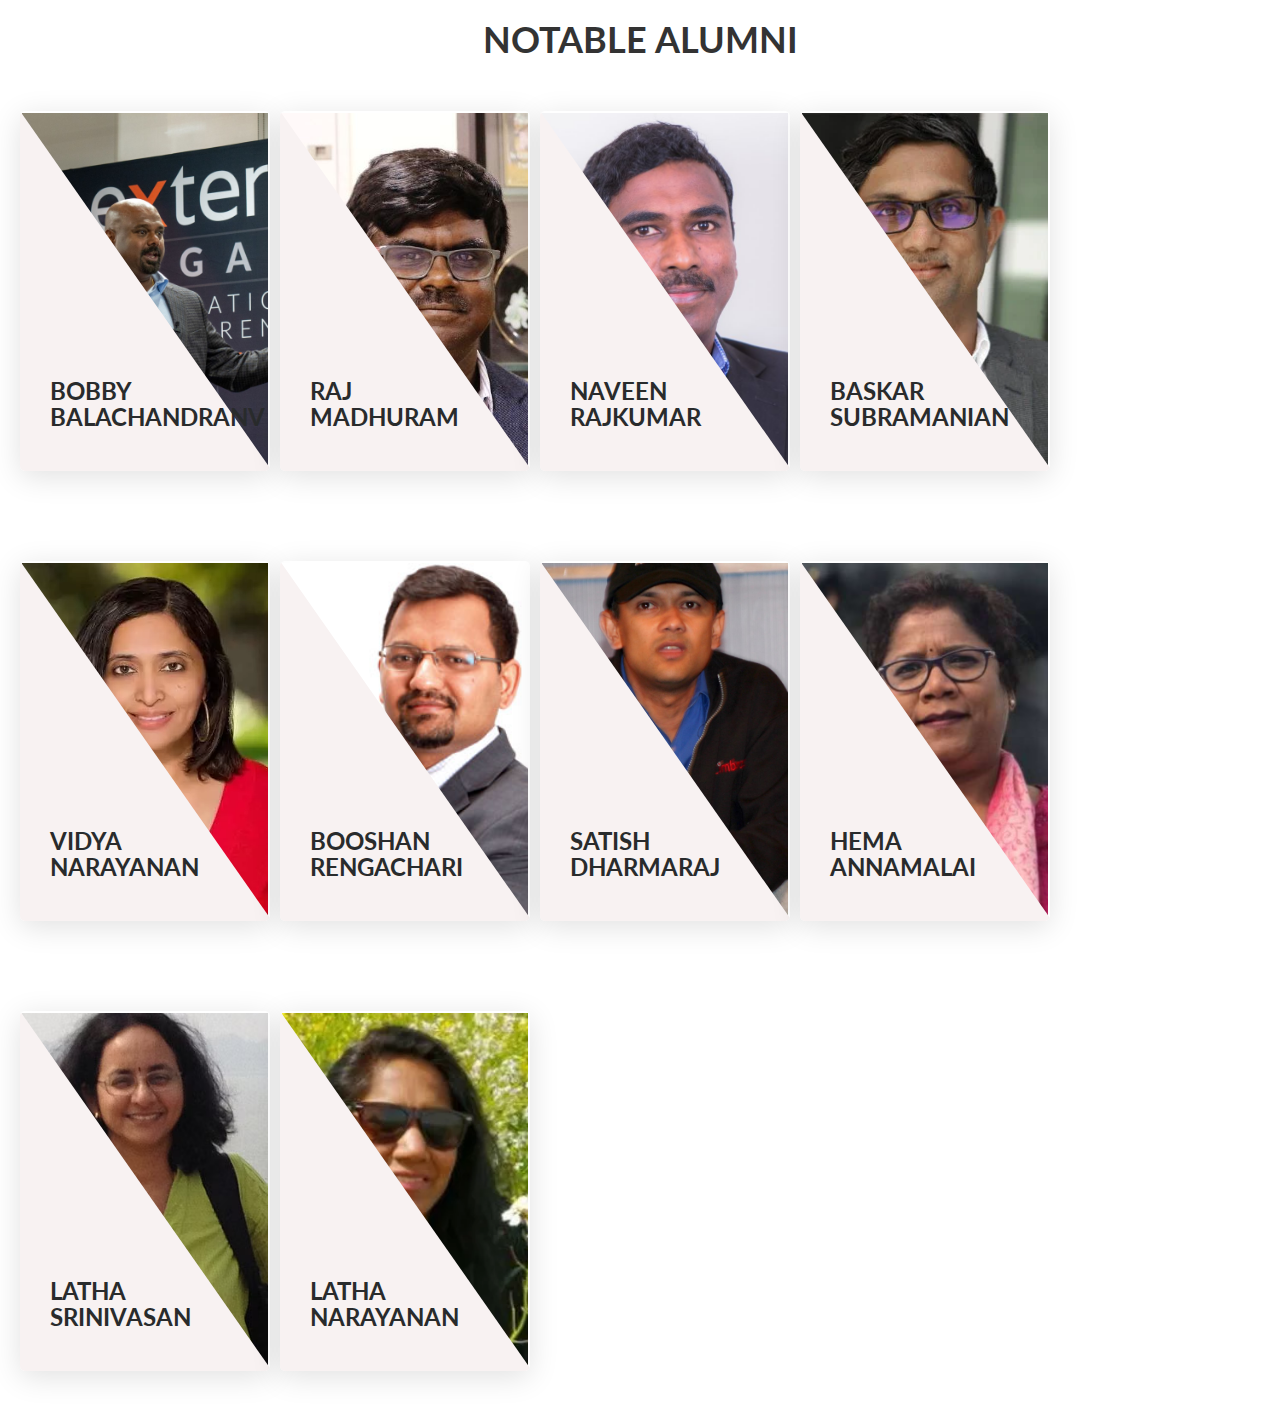
<file: Dept website/Alumni/alumni.html>
<!DOCTYPE html>
<html>
<head>
  <title>Alumni</title>
  <meta name="viewport" content="width=device-width, initial-scale=1">
  <link rel="stylesheet" href="alumni.css">
  <link rel="stylesheet" href="https://maxcdn.bootstrapcdn.com/bootstrap/3.4.1/css/bootstrap.min.css">

</head>
<body>
    <h1 style="text-align:center;text-decoration: none;"><b>NOTABLE ALUMNI</b></h1>
    <div class="box-wrapper">
        
        <figure class="shape-box shape-box_half">
           <img src="alumni 1.jpg" alt="a1">
            <div class="brk-abs-overlay z-index-0 bg-black opacity-60"></div>
            <figcaption>
                <div class="show-cont">
                    
                    <a href="https://www.linkedin.com/in/exterro/" target="_blank"> <h4 class="card-main-title">Bobby<br>Balachandranv</h4></a>
                </div>
                <p class="card-content">Exterro is the fastest-growing software company. We combine
                     everything corporations and legal firms, e-discovery project,
                     information governance, and mitigating risks into an integrated suite.</p>
            </figcaption>
            <span class="after"></span>
        </figure>

        
            <figure class="shape-box shape-box_half">
               <img src="alumni 2.jpg" alt="a1">
                <div class="brk-abs-overlay z-index-0 bg-black opacity-60"></div>
                <figcaption>
                    <div class="show-cont">
                        
                        <a href="https://www.linkedin.com/in/rmadhuram/" target="_blank"><h4 class="card-main-title">Raj<br> Madhuram</h4></a>
                    </div>
                    <p class="card-content">C1X is a Silicon Valley-based digital advertising and marketing technology 
                        company that is building exactly what the company name suggests - A "Class One Exchange"​ for
                         premium advertisers, advertising agencies.</p>
                </figcaption>
                <span class="after"></span>
            </figure>

           
                <figure class="shape-box shape-box_half">
                   <img src="alumni 3.jpg" alt="a1">
                    <div class="brk-abs-overlay z-index-0 bg-black opacity-60"></div>
                    <figcaption>
                        <div class="show-cont">
                            
                            <a href="https://www.linkedin.com/in/naveenrajkumar/" target="_blank">  <h4 class="card-main-title">Naveen<br>Rajkumar</h4></a>
                        </div>
                        <p class="card-content">ISOutsource is a one-stop IT consulting and support solutions provider.
                             Mission is to provide outsourced technology support and consulting services that leave
                             you feeling happy, productive and supported. </p>
                    </figcaption>
                    <span class="after"></span>
                </figure>

                
                    <figure class="shape-box shape-box_half">
                       <img src="alumni 4.jpg" alt="a1">
                        <div class="brk-abs-overlay z-index-0 bg-black opacity-60"></div>
                        <figcaption>
                            <div class="show-cont">
                                
                                <a href="https://www.linkedin.com/in/baskar-subramanian-190ab8/?originalSubdomain=in" target="_blank">  <h4 class="card-main-title">Baskar<br>Subramanian</h4></a>
                            </div>
                            <p class="card-content">Amagi is a global leader in cloud-based SaaS technology for broadcast and connected TV.
                                 We enable content owners to launch, distribute and monetize live linear channels on connected TV and SVOD 
                                 platforms.</p>
                        </figcaption>
                        <span class="after"></span>
                    </figure>

                   
                        <figure class="shape-box shape-box_half">
                           <img src="alumni 5.jpg" alt="a1">
                            <div class="brk-abs-overlay z-index-0 bg-black opacity-60"></div>
                            <figcaption>
                                <div class="show-cont">
                                    
                                    <a href="https://www.linkedin.com/in/hellovidya/" target="_blank">  <h4 class="card-main-title">Vidya<br>Narayanan</h4></a>
                                </div>
                                <p class="card-content">Rizzle is an AI-powered video creation and editing tools for creators & businesses

     using just text and audio inputs. We've had a fantastic journey as  growing to over 75M downloads and 
                                     34M monthly active users.</p>
                            </figcaption>
                            <span class="after"></span>
                        </figure>

                       
                            <figure class="shape-box shape-box_half">
                               <img src="alumni 6.jpg" alt="a1">
                                <div class="brk-abs-overlay z-index-0 bg-black opacity-60"></div>
                                <figcaption>
                                    <div class="show-cont">
                                        
                                        <a href="https://www.linkedin.com/in/booshan/" target="_blank"><h4 class="card-main-title">Booshan<br>rengachari</h4></a>
                                    </div>
                                    <p class="card-content">Booshan founded Finzly in 2012 with the mission to create a modern banking
                                         experience. Also he managed International Technology at Well Fargo. He has served 
                                         on the US Faster Payment Task Force.
                                    </p>
                                </figcaption>
                                <span class="after"></span>
                            </figure>

                            
                        
                            <figure class="shape-box shape-box_half">
                               <img src="alumni 7.jpg" alt="a1">
                                <div class="brk-abs-overlay z-index-0 bg-black opacity-60"></div>
                                <figcaption>
                                    <div class="show-cont">
                                        
                                        <a href="https://www.linkedin.com/in/satishdharmaraj/" target="_blank"><h4 class="card-main-title">satish<br>dharmaraj</h4>
  </a>                                  </div>
                                    <p class="card-content">Satish Dharmaraj is an American entrepreneur, speaker, angel investor and venture 
                                        capitalist, who currently serves as a general partner with Redpoint Ventures. In 2021, he was placed #6
                                         on the Forbes Midas List.
                                    </p>
                                </figcaption>
                                <span class="after"></span>
                            </figure>

                           
                                <figure class="shape-box shape-box_half">
                                   <img src="alumni 8.jpg" alt="a1">
                                    <div class="brk-abs-overlay z-index-0 bg-black opacity-60"></div>
                                    <figcaption>
                                        <div class="show-cont">
                                            
                                            <a href="https://www.linkedin.com/in/srbhema/" target="_blank"> <h4 class="card-main-title">hema<br>annamalai</h4></a>      </div>
                                        <p class="card-content">Hemalatha Annamalai, is one of the few women who have brought the revolutionary 
                                            E-bikes model to India through her company Ampere Vehicles.And also she was an Disruptor, Investor
                                             and Mentor for SME's.
                                        </p>
                                    </figcaption>
                                    <span class="after"></span>
                                </figure>

                               
                                   
                                        <figure class="shape-box shape-box_half">
                                           <img src="alumni 10.jpg" alt="a1">
                                            <div class="brk-abs-overlay z-index-0 bg-black opacity-60"></div>
                                            <figcaption>
                                                <div class="show-cont">
                                                    
                                                    <a href="https://www.linkedin.com/in/latha-srinivasan-7a77218/" target="_blank"><h4 class="card-main-title">latha<br>srinivasan </h4>
</a>                                                </div>
                                                <p class="card-content"> Latha Srinivasan currently works as
                                                    a Chippersage Education Pvt Ltd Founder & Director.Latha Srinivasan professional experience began in 
                                                    1983 and then she has changed 14 companies and 13 roles. 
                                                </p>
                                            </figcaption>
                                            <span class="after"></span>
                                        </figure>

                                        <figure class="shape-box shape-box_half">
                                            <img src="alumni11.jpg" alt="a1">
                                             <div class="brk-abs-overlay z-index-0 bg-black opacity-60"></div>
                                             <figcaption>
                                                 <div class="show-cont">
                                                     
                                                     <a href="https://www.linkedin.com/in/latha-narayannan-a387643/" target="_blank"><h4 class="card-main-title">latha<br>narayanan </h4>
 </a>                                                </div>
                                                 <p class="card-content"> Latha Narayanan currently working as a 
                                                    Founder and Advisory Board at
                                                    Nebula Youth Camps California,USA.And also she was the 
                                                    Founder and CEO of
                                                    Shooting Stars Foundation.
                                                 </p>
                                             </figcaption>
                                             <span class="after"></span>
                                         </figure>
                                    </body>
                                    </html></html>

                                        
        
    </div>
</body>
</file>
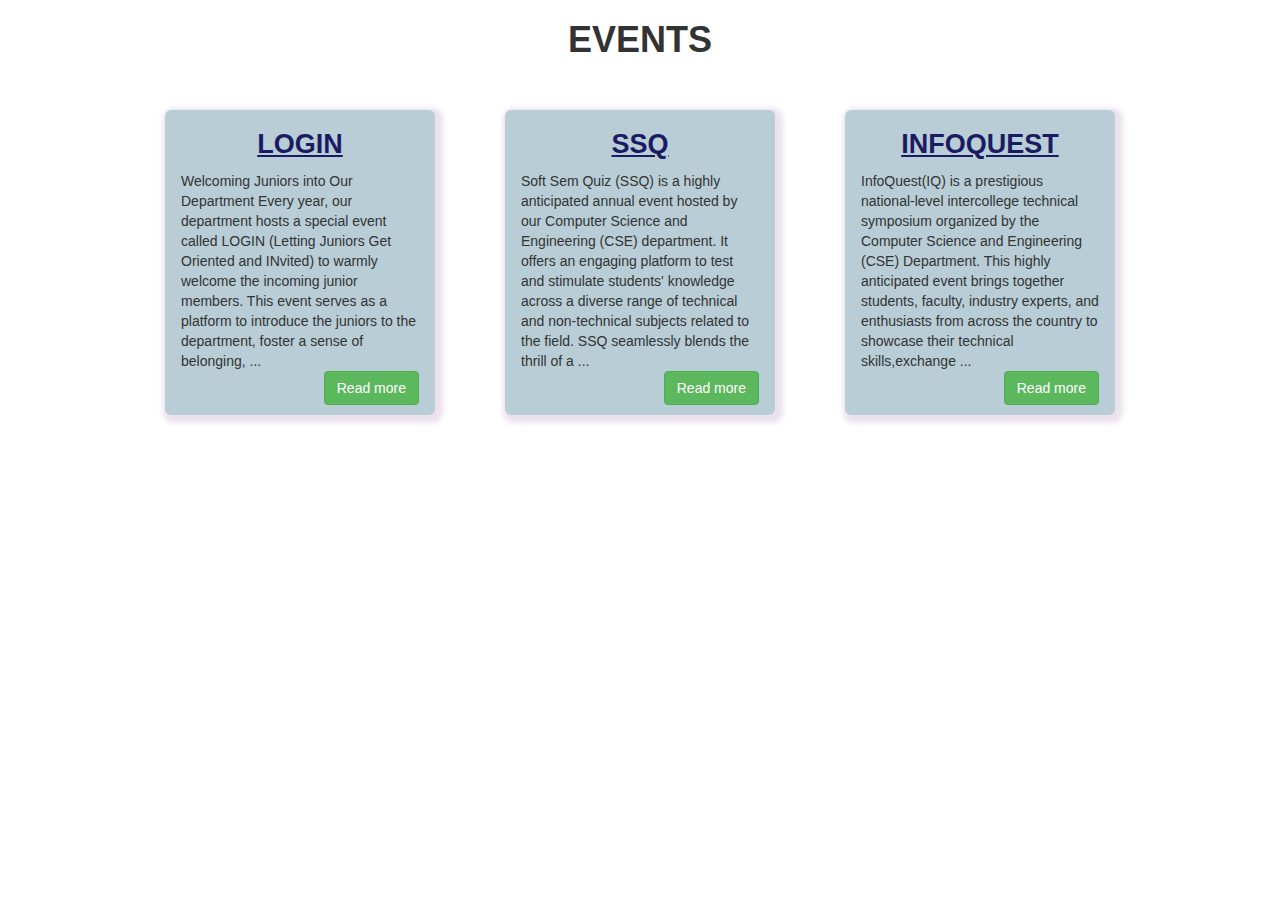
<file: Dept website/Events/event.html>
<!DOCTYPE html>
<html>

<head>
  <title>Events</title>
  <meta name="viewport" content="width=device-width, initial-scale=1">
  <link rel="stylesheet" href="event.css">
  <link rel="stylesheet" href="https://maxcdn.bootstrapcdn.com/bootstrap/3.4.1/css/bootstrap.min.css">
  <script src="https://ajax.googleapis.com/ajax/libs/jquery/3.6.4/jquery.min.js"></script>
  <script src="https://maxcdn.bootstrapcdn.com/bootstrap/3.4.1/js/bootstrap.min.js"></script>
  <script src="event.js"></script>

</head>

<body>
  <h1 class="event">EVENTS</h1><br><br>
  <div class="card-container">
    <div class="card1">
      <h2 class="eventhead">LOGIN</h2>
      <p class="cont">
        Welcoming Juniors into Our Department
        Every year, our department hosts a special event called LOGIN (Letting Juniors Get Oriented and INvited) to warmly welcome the incoming
         junior members. This event serves as a platform to introduce the juniors to the department, foster a sense of belonging,
        <span id="dots1">...</span><span id="more1"> and provide 
          valuable information about the department's culture, resources, and opportunities.</span><br>
        <button type="button" class="btn btn-success " onclick="myFunction1()" id="myBtn1">Read more</button>
      </p>
    </div>

    <div class="card2">
      <h2 class="eventhead">SSQ</h2>

      <p class="cont">
        Soft Sem Quiz (SSQ) is a highly anticipated annual event hosted by our Computer Science and Engineering (CSE) department. It offers an engaging platform
         to test and stimulate students' knowledge across a diverse range of technical and non-technical subjects related to the field.
         SSQ seamlessly blends the thrill of a
         <span id="dots2">...</span> <span id="more2"> quiz competition with valuable opportunities for
           learning, personal growth, and the promotion of healthy competition among participants.
        </span>
        <br>
        <button type="button" class="btn btn-success" onclick="myFunction2()" id="myBtn2">Read more</button>
      </p>

    </div>

    <div class="card3">
      <h2 class="eventhead">INFOQUEST</h2>

      <p class="cont">
        InfoQuest(IQ) is a prestigious national-level intercollege technical symposium organized by the Computer Science and Engineering (CSE) Department.
         This highly anticipated event brings together students, faculty, industry experts, and enthusiasts from across the country to showcase
          their technical skills,exchange 
        <span id="dots3">...</span><span id="more3">knowledge and foster innovation.Infoquest serves as a platform to inspire, challenge, and celebrate
          the advancements in the field of computer science.</span>
        <br>
        <button type="button" class="btn btn-success" onclick="myFunction3()" id="myBtn3">Read more</button>
      </p>
    </div>
  </div>
</body>

</html>
</file>
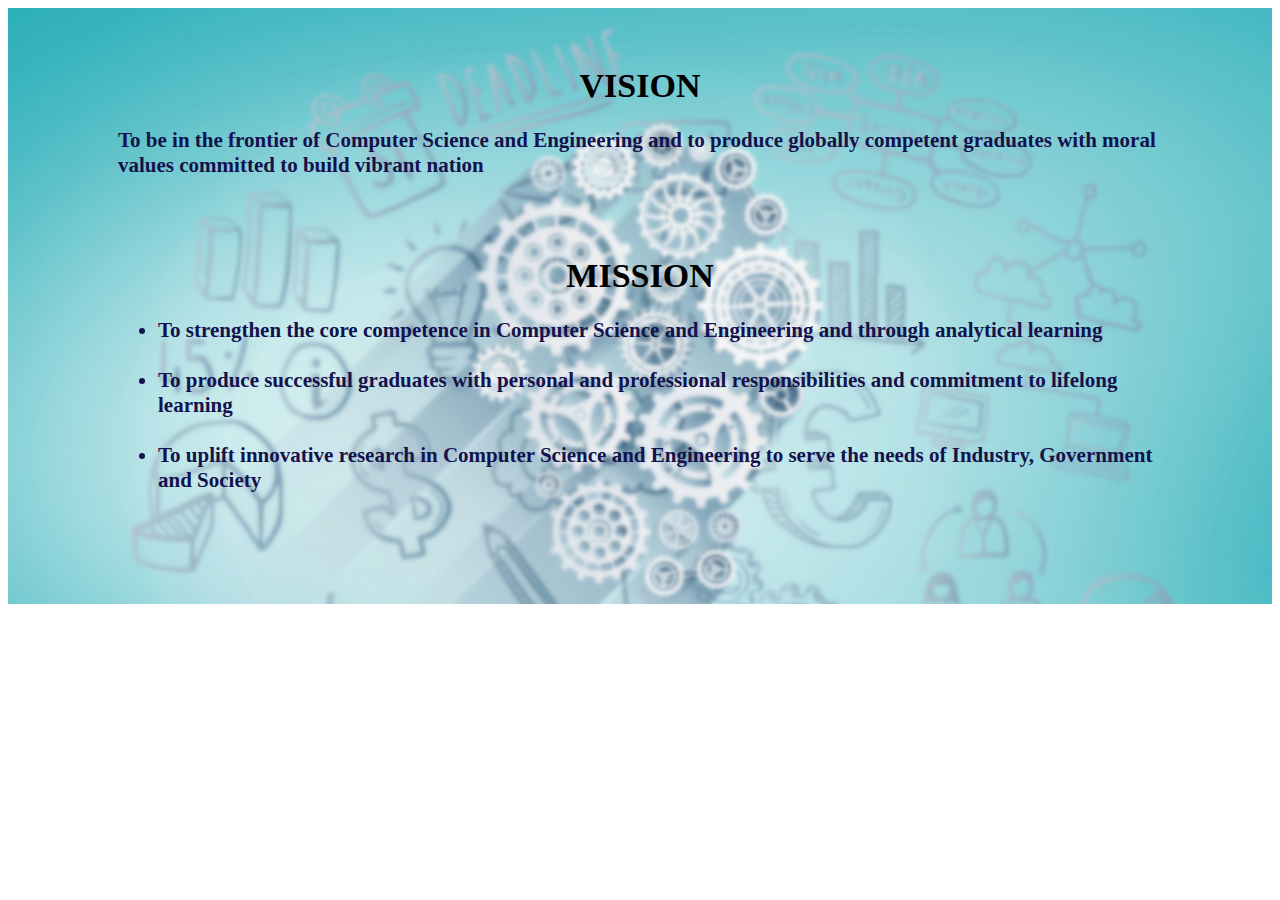
<file: Dept website/Vision/Vision.html>
<!DOCTYPE html>
<html>
<head>
	<meta charset="utf-8">
	<meta name="viewport" content="width=device-width, initial-scale=1">
	<title>CSE</title>
    <link rel="stylesheet" type="text/css" href="Vision.css">
    
</head>
<body class="container">
   <div class="a1"><br><br>
<h1 class="h1">VISION</h1>
<p class="a2">
    To be in the frontier of Computer Science and Engineering and to produce globally competent graduates with moral values committed to build vibrant nation
</p><br><br>
<h1 class="h1">MISSION</h1>

    <ul class="a2">
        <li>To strengthen the core competence in Computer Science and Engineering and through analytical learning</li><br>
         <li>  To produce successful graduates with personal and professional responsibilities and commitment to lifelong learning</li><br>
            <li>To uplift innovative research in Computer Science and Engineering to serve the needs of Industry, Government and Society</li></p>
      </ul> <br><br><br><br><br>
    </div>
</body>
</html>
</file>
<file: Dept website/Alumni/alumni.css>
@import url("https://fonts.googleapis.com/css?family=Lato:300,400,700");

* {
    box-sizing: border-box;
}

.box-wrapper {
    display: grid;
    grid-gap: 1rem;
    grid-template-columns: repeat(auto-fill, minmax(min(100%, 250px), 250px));
  
  }
  
  .shape-box {
  
    border-radius: 5px;
    padding: 2px;
    font-size: 15px;
  }

*,
html {
    padding: 0;
    margin: 0;
    font-family: "Lato", sans-serif;
}


.shape-box {
    display: inline-block;
    position: relative;
    z-index: 1;

    height: 360px;
    margin: 40px 20px 40px;
    box-shadow: 0 6px 30px 0 rgba(0, 0, 0, .12);
    overflow: hidden;
    width: 100%;
    
}

.shape-box_half {
    overflow: hidden;
    text-align: left;
    
}

.shape-box_half:before {
    content: '';
    position: absolute;
    top: 0;
    left: 0;
    right: 0;
    bottom: 0;
    transform: skewY(55deg);
    transform-origin: top left;
    transition: \transform .4s;
    background:rgb(248, 242, 242);
    z-index: 1;
}

.shape-box>img {
    width: 100%;
    height: 100%;
    -o-object-fit: cover;
    object-fit: cover;
}

.bg-black {
    background-color: #000;
}

.shape-box_half figcaption {
    position: absolute;
    left: 0;
    right: 0;
    bottom: 0;
    padding: 0 30px 30px;
    transition: \transform .4s;
    transform: translateY(100%);
    z-index: 3;
}

.shape-box_half figcaption .show-cont {
    position: absolute;
    bottom: calc(100% + 30px);
    left: 30px;
    right: 30px;
    transition: bottom .4s;
}



.card-main-title {
    margin-top: 8px;
    font-weight: 700;
    font-size: 24px;
    text-transform: uppercase;
    color: #292b2c;
    
}

.card-content {
    color: #5f5555;
    margin-top: 20px;
    line-height: 22px;
    font-size: 15px;
}
.shape-box_half>.after {
    position: absolute;
    top: 0;
    left: 0;
    right: 0;
    bottom: 0;
   background-color: #ffc107;
    opacity: 0;
    transition: opacity .4s;
}

/*On hover*/
.shape-box_half:hover:before {
    transform: skewY(20deg);
}

.shape-box_half:hover figcaption {
    transform: translateY(0);
}

.shape-box_half:hover figcaption .show-cont {
    bottom: 100%;
}

.shape-box_half:hover>.after {
    opacity: 1;
}
</file>
<file: Dept website/Events/event.css>
.event
{
  text-align: center;
  font-weight: bold;
}
.card-container {
    width: 100%; 
    height: 100%;
    display: flex;
    justify-content: center;
    gap: 70px;
    /* align-items:center ; */
  /* grid-template-columns: repeat(3, 1fr);
  grid-gap: 20px; */
  /* margin: 0 130px; */
}
.card1,.card2,.card3 {
    box-shadow: 3px 3px 5px 5px rgba(155, 112, 172, 0.2);
    transition: 0.3s;
    border-radius: 6px;
    background-color:#b8cdd6;
    width: 270px;
    height: 100%;
  }
  .card1:hover {
    box-shadow: 5px 8px 13px 5px  #010111;
  }
  .card2:hover {
    box-shadow: 5px 8px 13px 5px  #010111;
  }
  
 .card3:hover {
    box-shadow: 5px 8px 13px 5px  #010111;
  }

  
  .cont {
    padding: 2px 16px; 
      }
  .eventhead{
    color: rgb(27, 27, 100);
    text-align: center;
    text-decoration: underline;
    font-size: 27px;
    font-weight: bold;
  }
  #more1,#more2,#more3 {display: none;}
  #myBtn1,#myBtn2,#myBtn3
  {
    float: right;
    margin-bottom: 10px;
  }
</file>
<file: Dept website/Vision/Vision.css>
.a1 {
    background-image: url('vision.jpg');
    background-repeat: no-repeat; 
    background-size: cover;
   
  }

  h1 {
    color: black;
    font-size: 34px;
    font-weight: bold;
    text-align: center;
    text-decoration-color: black;
    
  }
  .h1:hover {
    text-decoration: underline;
    
  }
/*.h1::after {
    content: '';
  position: absolute;
  text-align: center;
  width: 16.5%;
  display: inline-block;
  transform: scaleX(0);
  height: 2px;
  bottom: 0;
  left: 0;
  background-color: black;
  transform-origin: bottom center;
  transition: transform 0.30s ease-out, width 0.25s ease-out;
  }
  .h1:hover::after {
    transform: scaleX(1);
    transform-origin: bottom center;
  } */
  
.a2
{
    font-size: 21px;
    margin-right: 110px;
    margin-left: 110px;
    color: rgb(19, 18, 77);
    font-weight: 600;
    
}
</file>
